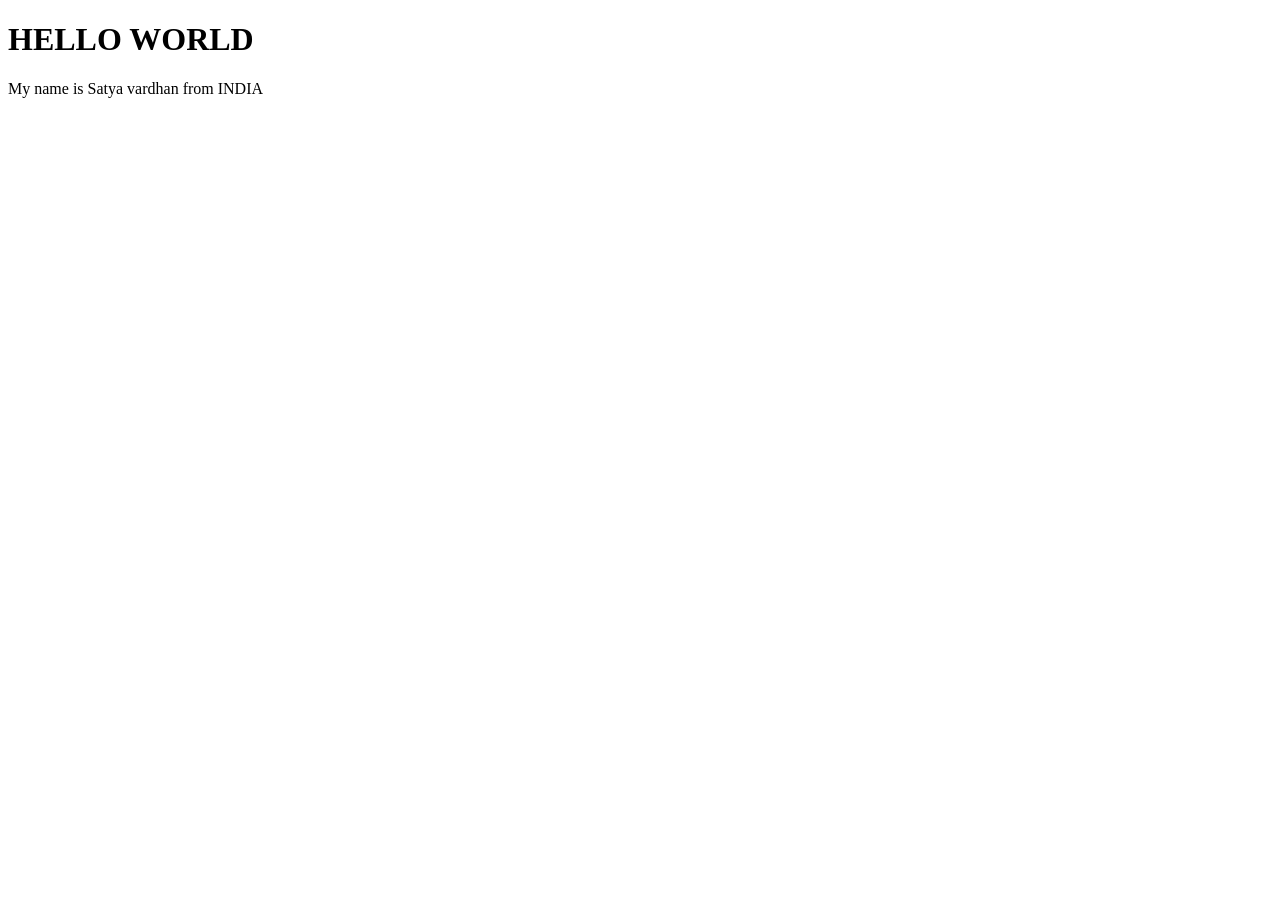
<file: COPY/index.html>
<!DOCTYPE html>
<html lang="en">
  <head>
    <meta charset="UTF-8" />
    <meta name="viewport" content="width=device-width, initial-scale=1.0" />
    <title>TESTING</title>
  </head>
  <body>
    <h1>HELLO WORLD</h1>
    <p>My name is Satya vardhan from INDIA</p>
  </body>
</html>
</file>
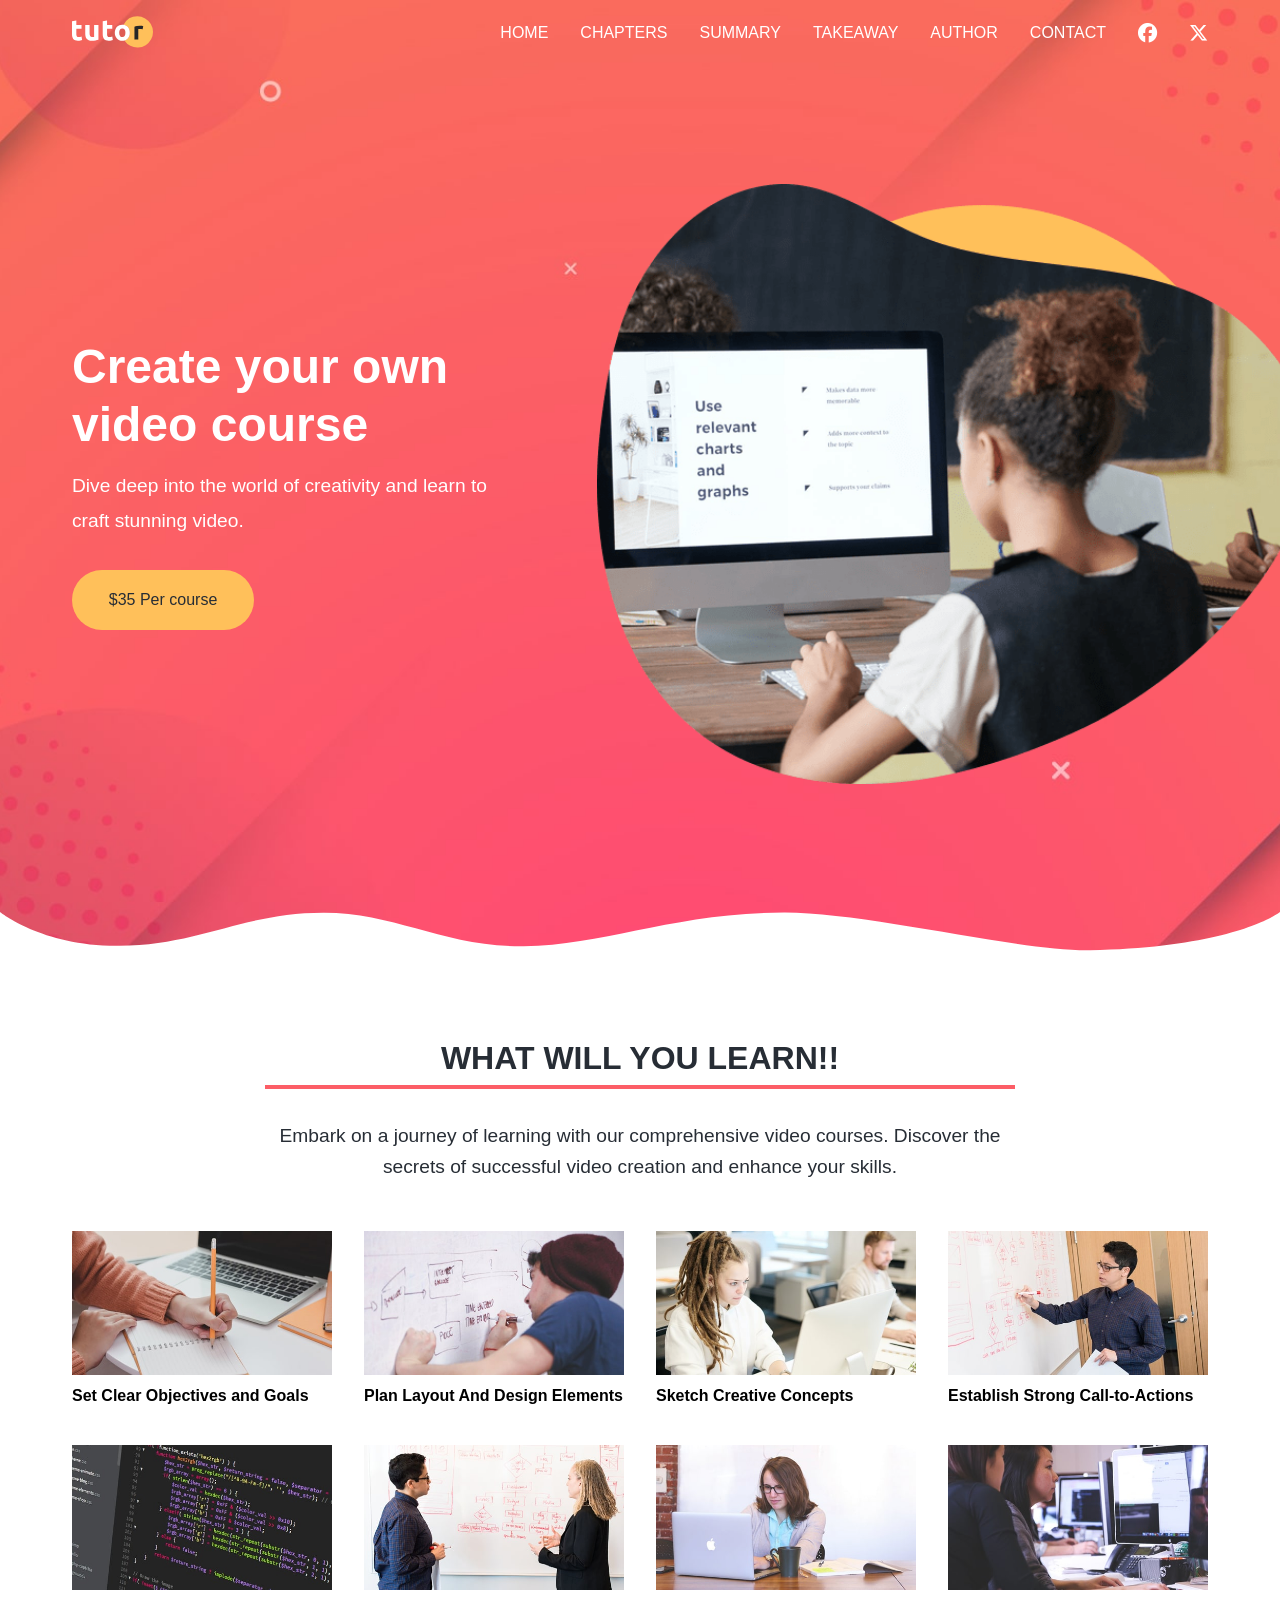
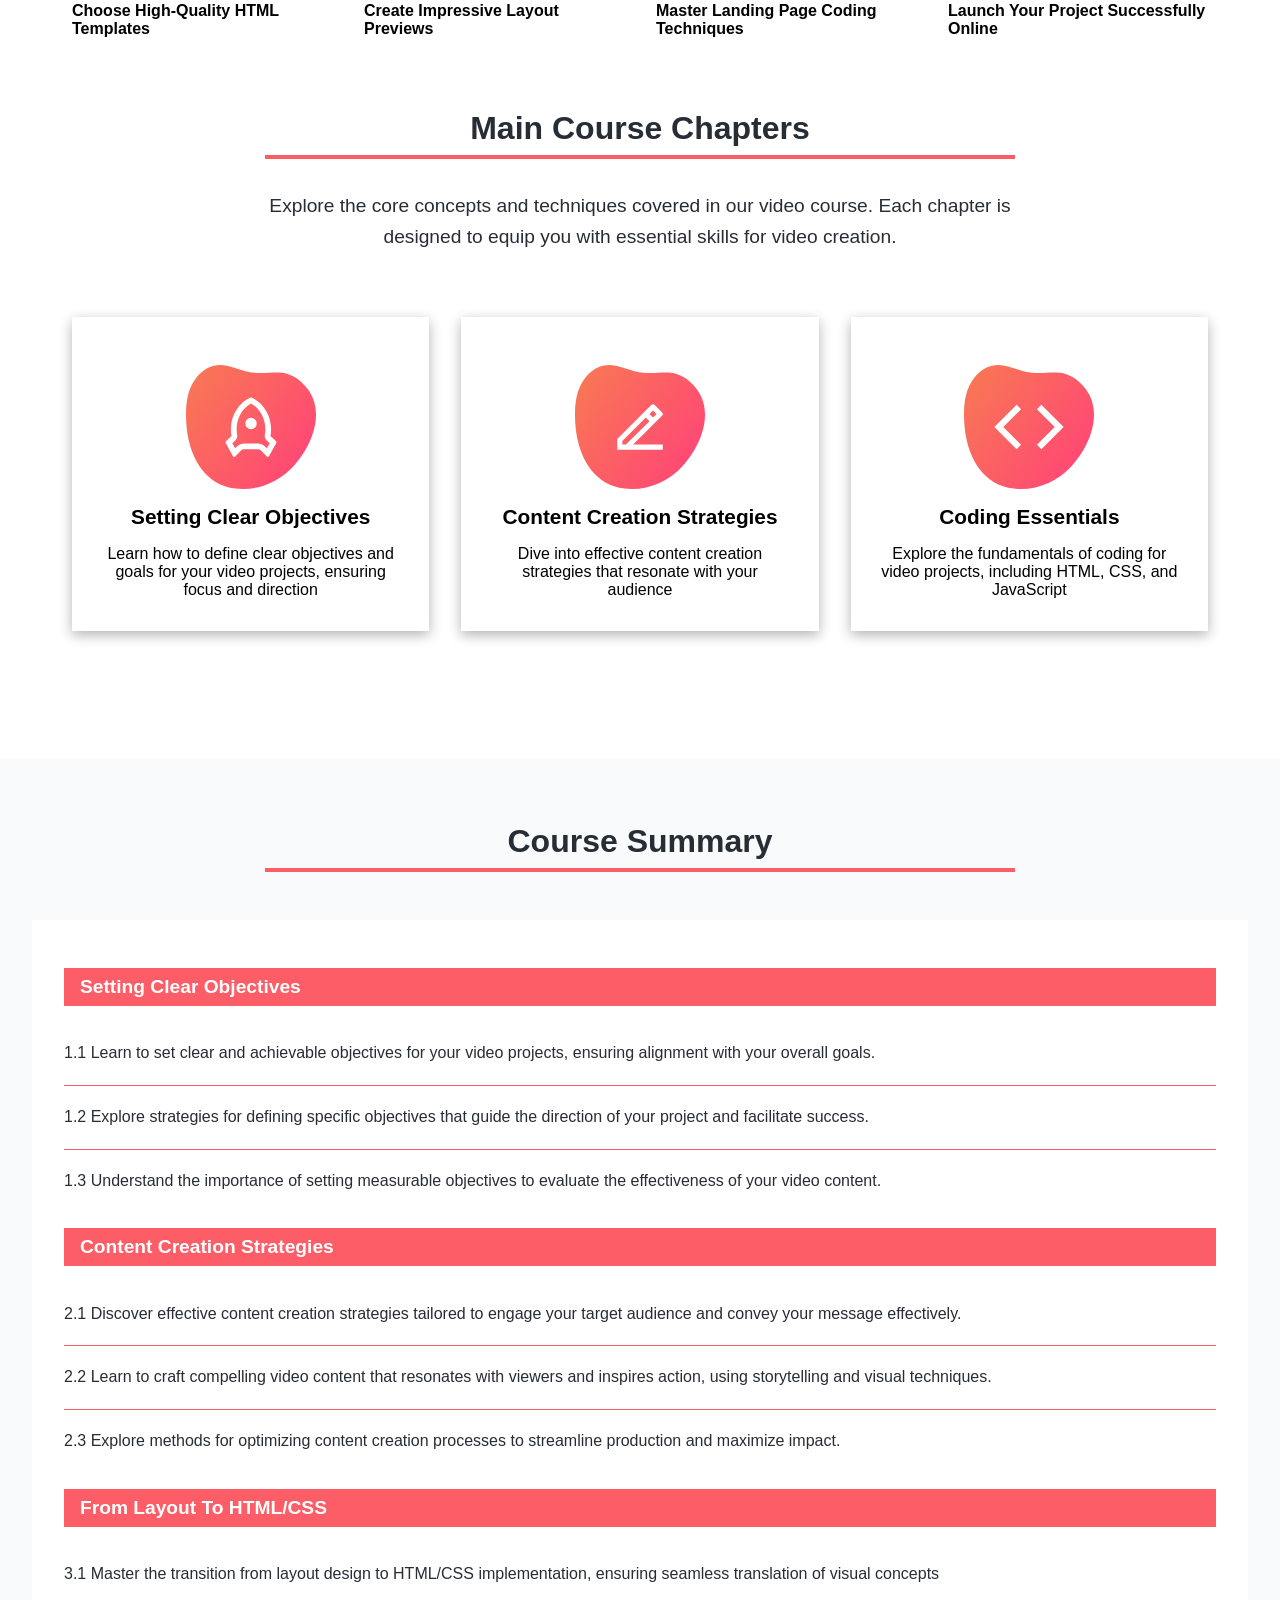
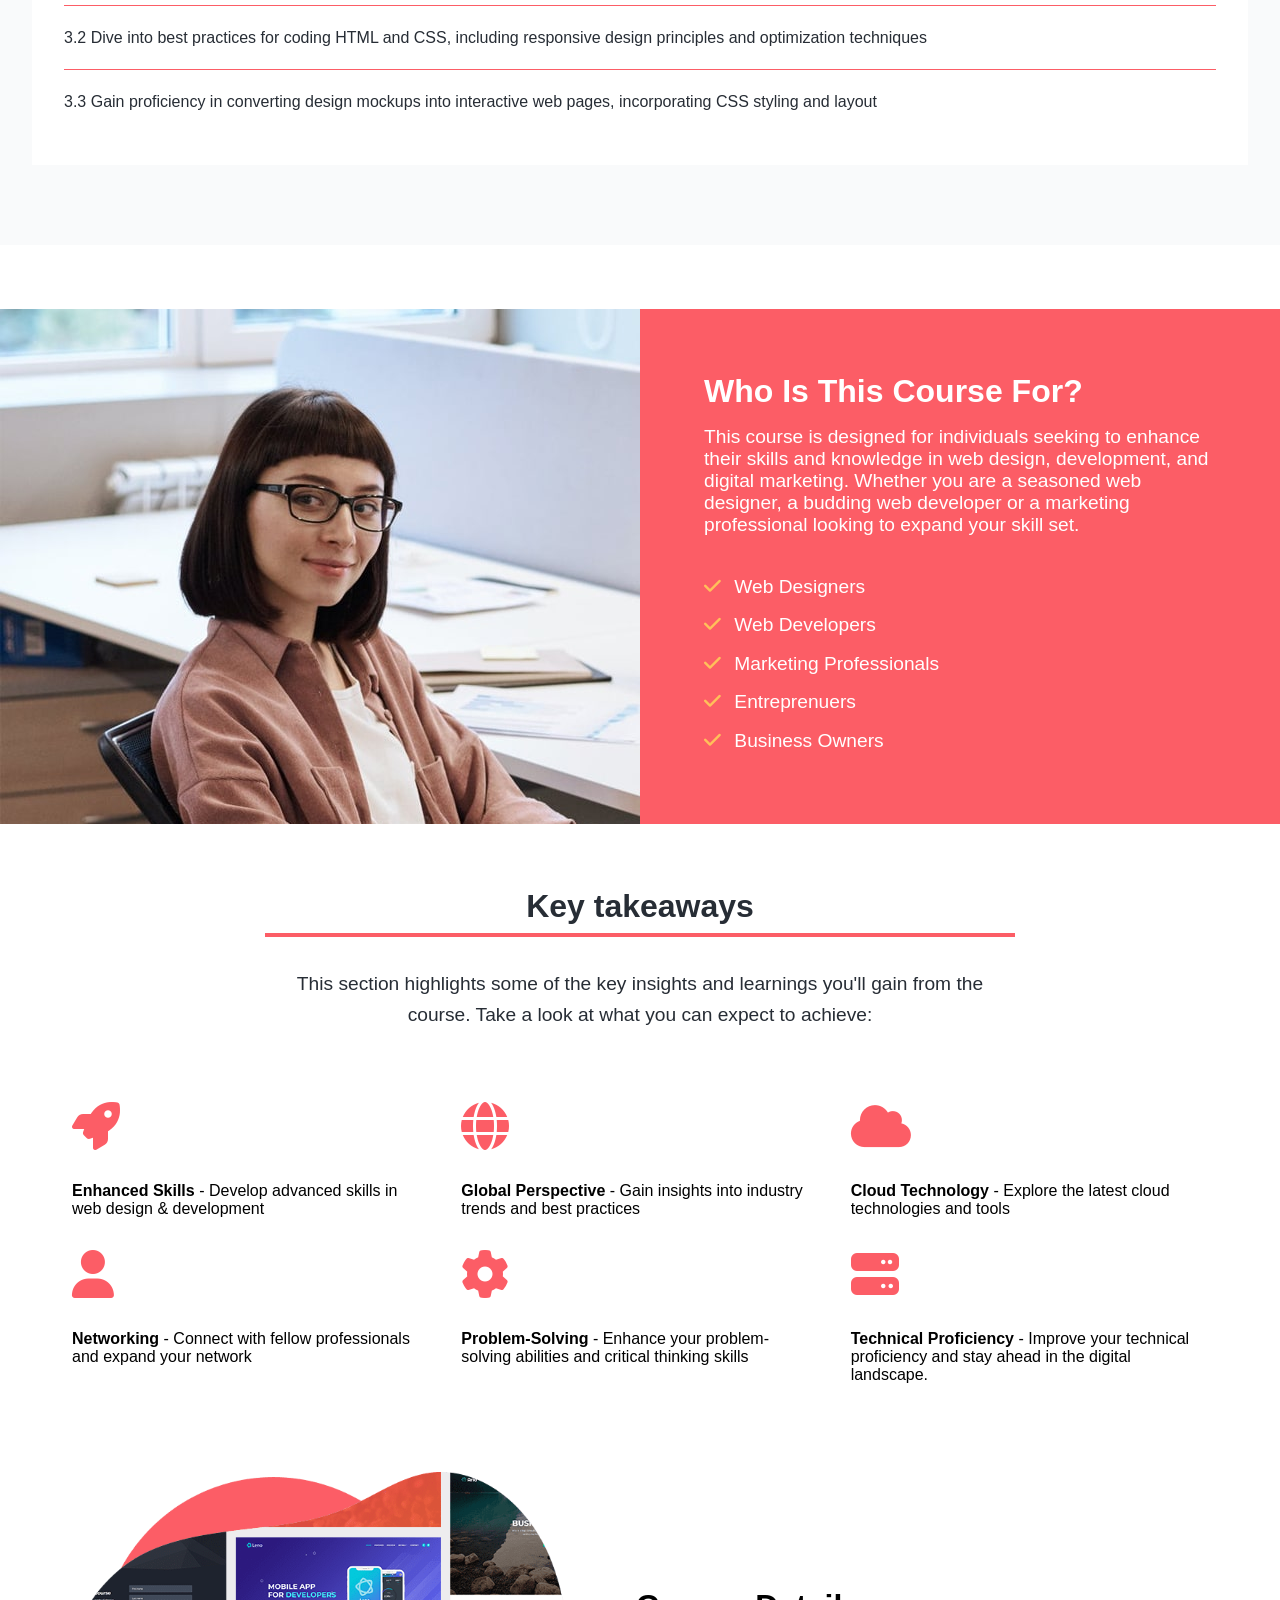
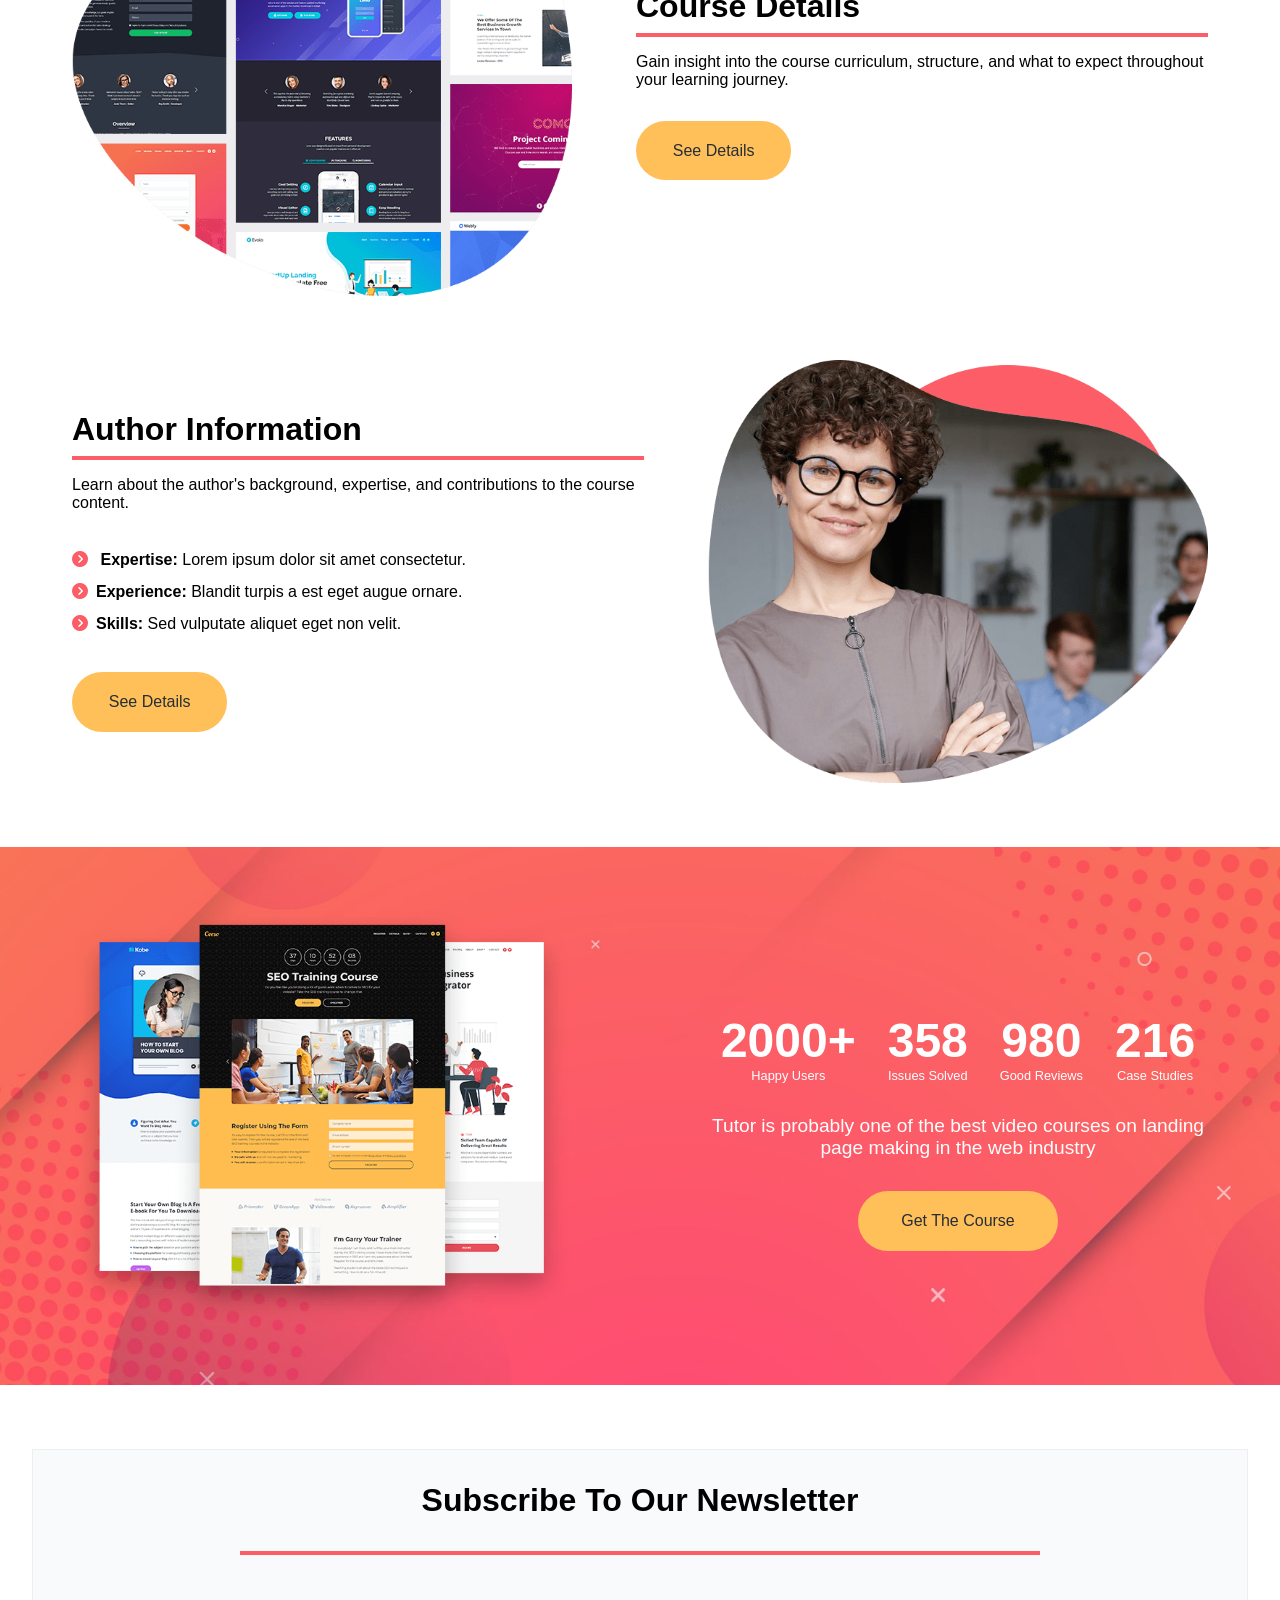
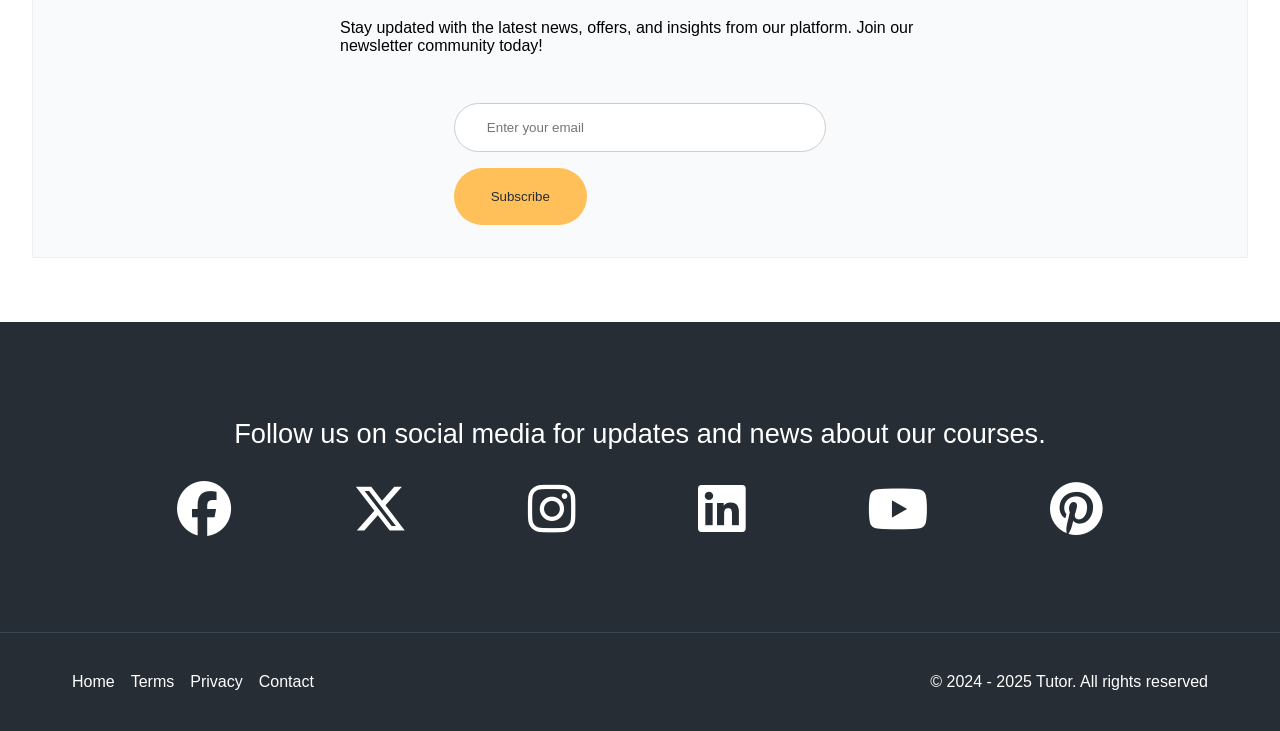
<file: COPY/website/index.html>
<!DOCTYPE html>
<html lang="en">
  <head>
    <meta charset="UTF-8" />
    <meta name="viewport" content="width=device-width, initial-scale=1.0" />
    <title>TUTOR WEBSITE</title>
    <link
      rel="stylesheet"
      href="https://cdnjs.cloudflare.com/ajax/libs/font-awesome/6.7.2/css/all.min.css"
      integrity="sha512-Evv84Mr4kqVGRNSgIGL/F/aIDqQb7xQ2vcrdIwxfjThSH8CSR7PBEakCr51Ck+w+/U6swU2Im1vVX0SVk9ABhg=="
      crossorigin="anonymous"
      referrerpolicy="no-referrer"
    />
    <link rel="preconnect" href="https://fonts.googleapis.com" />
    <link rel="preconnect" href="https://fonts.gstatic.com" crossorigin />
    <link
      href="https://fonts.googleapis.com/css2?family=Caveat:wght@400..700&family=Fredoka:wght@300..700&family=Open+Sans:ital,wght@0,300..800;1,300..800&family=Poppins:ital,wght@0,100;0,200;0,300;0,400;0,500;0,600;0,700;0,800;0,900;1,100;1,200;1,300;1,400;1,500;1,600;1,700;1,800;1,900&family=Roboto:ital,wght@0,100;0,300;0,400;0,500;0,700;0,900;1,100;1,300;1,400;1,500;1,700;1,900&family=Rowdies:wght@300;400;700&family=Source+Code+Pro:ital,wght@0,200..900;1,200..900&display=swap"
      rel="stylesheet"
    />
    <link rel="stylesheet" href="./css/style1.css" />
    <link rel="shortcut icon" href="./images/favicon.png" type="image/x-icon" />
  </head>
  <body>
    <nav class="navbar" role="navigation" aria-label="Main navigation">
      <div class="navbar-flex container">
        <a href="/" aria-label="Logo-home-link"
          ><img src="./images/logo.svg" alt="mainlogo"
        /></a>
        <div class="main-menu-item">
          <ul class="main-menu-list">
            <li><a href="/">HOME</a></li>
            <li><a href="#chapter">CHAPTERS</a></li>
            <li><a href="#summary">SUMMARY</a></li>
            <li><a href="#takeaways">TAKEAWAY</a></li>
            <li><a href="#author">AUTHOR</a></li>
            <li><a href="contact.html">CONTACT</a></li>
            <li>
              <a href="http://facebook.com" aria-label="Follow us on Facebook"
                ><i class="fa-brands fa-facebook"></i
              ></a>
            </li>
            <li>
              <a href="http://twitter.com" aria-label="Follow us on Twitter"
                ><i class="fa-brands fa-x-twitter"></i
              ></a>
            </li>
          </ul>
        </div>

        <!-- mobile menu -->
        <div class="mobile-menu">
          <div
            class="mobile-menu-toggle"
            role="button"
            aria-expanded="false"
            aria-controls="mobile-menu-item"
            aria-label="Open-mobile-menu"
            tabindex="0"
          >
            <i class="fa-solid fa-bars"></i>
          </div>
          <!--mobile list-->
          <div id="mobile-menu-item" class="mobile-menu-item">
            <ul class="mobile-menu-list">
              <li><a href="/">HOME</a></li>
              <li><a href="#chapter">CHAPTERS</a></li>
              <li><a href="#summary">SUMMARY</a></li>
              <li><a href="#takeaways">TAKEAWAY</a></li>
              <li><a href="#author">AUTHOR</a></li>
              <li><a href="contact.html">CONTACT</a></li>
              <li>
                <a href="http://facebook.com" aria-label="Follow us on Facebook"
                  ><i class="fa-brands fa-facebook"></i
                ></a>
              </li>
              <li>
                <a href="http://twitter.com" aria-label="Follow us on Twitter"
                  ><i class="fa-brands fa-x-twitter"></i
                ></a>
              </li>
            </ul>
          </div>
        </div>
      </div>
    </nav>
    <!--HEADER - HERO-->
    <header class="hero">
      <div class="container hero-flex">
        <div class="hero-content">
          <h1>Create your own video course</h1>
          <p>
            Dive deep into the world of creativity and learn to craft stunning
            video.
          </p>
          <a href="#" class="btn">$35 Per course</a>
        </div>
        <img src="./images/header-course.png" alt="hero_course" />
      </div>
      <svg
        class="frame-decoration"
        data-name="Layer 2"
        xmlns="http://www.w3.org/2000/svg"
        preserveAspectRatio="none"
        viewBox="0 0 1920 192.275"
      >
        <defs>
          <style>
            .cls-1 {
              fill: #ffffff;
            }
          </style>
        </defs>
        <title></title>
        <path
          class="cls-1"
          d="M0,158.755s63.9,52.163,179.472,50.736c121.494-1.5,185.839-49.738,305.984-49.733,109.21,0,181.491,51.733,300.537,50.233,123.941-1.562,225.214-50.126,390.43-50.374,123.821-.185,353.982,58.374,458.976,56.373,217.907-4.153,284.6-57.236,284.6-57.236V351.03H0V158.755Z"
          transform="translate(0 -158.755)"
        />
      </svg>
    </header>

    <!--SECTION1 TAG-->
    <section class="learn">
      <div class="container">
        <div class="section-header">
          <h2>WHAT WILL YOU LEARN!!</h2>
          <div class="heading-border"></div>
          <p>
            Embark on a journey of learning with our comprehensive video
            courses. Discover the secrets of successful video creation and
            enhance your skills.
          </p>
        </div>

        <div class="topics">
          <div class="topic-card">
            <div class="topic-image">
              <img src="images/description-1.jpg" alt="topic" />
            </div>
            <div class="topic-text">
              <h3>Set Clear Objectives and Goals</h3>
            </div>
          </div>
          <div class="topic-card">
            <div class="topic-image">
              <img src="images/description-2.jpg" alt="alternative" />
            </div>
            <div class="topic-text">
              <h3>Plan Layout And Design Elements</h3>
            </div>
          </div>
          <div class="topic-card">
            <div class="topic-image">
              <img src="images/description-3.jpg" alt="alternative" />
            </div>
            <div class="topic-text">
              <h3>Sketch Creative Concepts</h3>
            </div>
          </div>
          <div class="topic-card">
            <div class="topic-image">
              <img src="images/description-4.jpg" alt="alternative" />
            </div>
            <div class="topic-text">
              <h3>Establish Strong Call-to-Actions</h3>
            </div>
          </div>
          <div class="topic-card">
            <div class="topic-image">
              <img src="images/description-5.jpg" alt="alternative" />
            </div>
            <div class="topic-text">
              <h3>Choose High-Quality HTML Templates</h3>
            </div>
          </div>
          <div class="topic-card">
            <div class="topic-image">
              <img src="images/description-6.jpg" alt="alternative" />
            </div>
            <div class="topic-text">
              <h3>Create Impressive Layout Previews</h3>
            </div>
          </div>
          <div class="topic-card">
            <div class="topic-image">
              <img src="images/description-7.jpg" alt="alternative" />
            </div>
            <div class="topic-text">
              <h3>Master Landing Page Coding Techniques</h3>
            </div>
          </div>
          <div class="topic-card">
            <div class="topic-image">
              <img src="images/description-8.jpg" alt="alternative" />
            </div>
            <div class="topic-text">
              <h3>Launch Your Project Successfully Online</h3>
            </div>
          </div>
        </div>
      </div>
    </section>

    <!--SECTION1 TAG-->
    <section class="chapter section" id="chapter">
      <div class="container">
        <div class="section-header">
          <h2>Main Course Chapters</h2>
          <div class="heading-border"></div>
          <p>
            Explore the core concepts and techniques covered in our video
            course. Each chapter is designed to equip you with essential skills
            for video creation.
          </p>
        </div>
        <div class="chapter-cards">
          <!--CARD 1-->
          <div class="card">
            <img src="images/chapters-icon-1.svg" alt="chapter 1" />
            <h3>Setting Clear Objectives</h3>
            <p>
              Learn how to define clear objectives and goals for your video
              projects, ensuring focus and direction
            </p>
          </div>
          <!--CARD 2-->
          <div class="card">
            <img src="images/chapters-icon-2.svg" alt="chapter 2" />
            <h3>Content Creation Strategies</h3>
            <p>
              Dive into effective content creation strategies that resonate with
              your audience
            </p>
          </div>
          <!--CARD 2-->
          <div class="card">
            <img src="images/chapters-icon-3.svg" alt="chapter 3" />
            <h3>Coding Essentials</h3>
            <p>
              Explore the fundamentals of coding for video projects, including
              HTML, CSS, and JavaScript
            </p>
          </div>
        </div>
      </div>
    </section>

    <!--SECTION 3 TAG-->

    <section class="summary" id="summary">
      <div class="conatiner">
        <div class="section-header">
          <h2>Course Summary</h2>
          <div class="heading-border"></div>
        </div>
      </div>
      <div class="section-lists">
        <div class="list">
          <div class="list-header">Setting Clear Objectives</div>
          <div class="list-item">
            1.1 Learn to set clear and achievable objectives for your video
            projects, ensuring alignment with your overall goals.
          </div>
          <div class="list-item">
            1.2 Explore strategies for defining specific objectives that guide
            the direction of your project and facilitate success.
          </div>
          <div class="list-item">
            1.3 Understand the importance of setting measurable objectives to
            evaluate the effectiveness of your video content.
          </div>
        </div>

        <div class="list">
          <div class="list-header">Content Creation Strategies</div>
          <div class="list-item">
            2.1 Discover effective content creation strategies tailored to
            engage your target audience and convey your message effectively.
          </div>
          <div class="list-item">
            2.2 Learn to craft compelling video content that resonates with
            viewers and inspires action, using storytelling and visual
            techniques.
          </div>
          <div class="list-item">
            2.3 Explore methods for optimizing content creation processes to
            streamline production and maximize impact.
          </div>
        </div>

        <div class="list">
          <div class="list-header">From Layout To HTML/CSS</div>
          <div class="list-item">
            3.1 Master the transition from layout design to HTML/CSS
            implementation, ensuring seamless translation of visual concepts
          </div>
          <div class="list-item">
            3.2 Dive into best practices for coding HTML and CSS, including
            responsive design principles and optimization techniques
          </div>
          <div class="list-item">
            3.3 Gain proficiency in converting design mockups into interactive
            web pages, incorporating CSS styling and layout
          </div>
        </div>
      </div>
    </section>

    <!--SECTION - 4-->
    <section class="section" id="section">
      <div class="info-conatiner">
        <div class="info-left"></div>
        <div class="info-content">
          <h2>Who Is This Course For?</h2>
          <p>
            This course is designed for individuals seeking to enhance their
            skills and knowledge in web design, development, and digital
            marketing. Whether you are a seasoned web designer, a budding web
            developer or a marketing professional looking to expand your skill
            set.
          </p>
          <ul>
            <li><i class="fas fa-check"></i> Web Designers</li>
            <li><i class="fas fa-check"></i> Web Developers</li>
            <li><i class="fas fa-check"></i> Marketing Professionals</li>
            <li><i class="fas fa-check"></i> Entreprenuers</li>
            <li><i class="fas fa-check"></i> Business Owners</li>
          </ul>
        </div>
      </div>
    </section>

    <!--SECTION - 5-->
    <section class="takeaways section" id="takeaways">
      <div class="container">
        <div class="section-header">
          <h2>Key takeaways</h2>
          <div class="heading-border"></div>
          <p>
            This section highlights some of the key insights and learnings
            you'll gain from the course. Take a look at what you can expect to
            achieve:
          </p>
        </div>
        <div class="takeaway-cards">
          <div class="cards">
            <i class="fas fa-rocket fa-3x text-primary"></i>
            <p>
              <strong>Enhanced Skills</strong> - Develop advanced skills in web
              design & development
            </p>
          </div>

          <div class="cards">
            <i class="fas fa-globe fa-3x text-primary"></i>
            <p>
              <strong>Global Perspective</strong> - Gain insights into industry
              trends and best practices
            </p>
          </div>

          <div class="cards">
            <i class="fas fa-cloud fa-3x text-primary"></i>
            <p>
              <strong>Cloud Technology</strong> - Explore the latest cloud
              technologies and tools
            </p>
          </div>

          <div class="cards">
            <i class="fas fa-user fa-3x text-primary"></i>
            <p>
              <strong>Networking </strong> - Connect with fellow professionals
              and expand your network
            </p>
          </div>

          <div class="cards">
            <i class="fas fa-cog fa-3x text-primary"></i>
            <p>
              <strong>Problem-Solving</strong> - Enhance your problem-solving
              abilities and critical thinking skills
            </p>
          </div>

          <div class="cards">
            <i class="fas fa-server fa-3x text-primary"></i>
            <p>
              <strong>Technical Proficiency</strong> - Improve your technical
              proficiency and stay ahead in the digital landscape.
            </p>
          </div>
        </div>
      </div>
    </section>

    <!--Section 6-->
    <section class="details section" id="details">
      <div class="container details-flex">
        <img src="images/details.png" alt="details" />
        <div class="details-content">
          <h2>Course Details</h2>
          <div class="heading-border"></div>
          <p>
            Gain insight into the course curriculum, structure, and what to
            expect throughout your learning journey.
          </p>
          <a href="#" class="btn">See Details</a>
        </div>
      </div>
    </section>

    <!-- Section - 7 -->
    <section class="details section" id="author">
      <div class="container details-flex">
        <img src="images/author.png" alt="details" />
        <div class="details-content">
          <h2>Author Information</h2>
          <div class="heading-border"></div>
          <p>
            Learn about the author's background, expertise, and contributions to
            the course content.
          </p>
          <ul>
            <li>
              <i class="fas fa-chevron-circle-right text-primary"></i>
              <strong> Expertise: </strong> Lorem ipsum dolor sit amet
              consectetur.
            </li>
            <li>
              <i class="fas fa-chevron-circle-right text-primary"></i
              ><strong>Experience:</strong> Blandit turpis a est eget augue
              ornare.
            </li>
            <li>
              <i class="fas fa-chevron-circle-right text-primary"></i
              ><strong>Skills:</strong> Sed vulputate aliquet eget non velit.
            </li>
          </ul>
          <a href="#" class="btn">See Details</a>
        </div>
      </div>
    </section>

    <!--Section - 8-->
    <section class="stats section" id="stats">
      <div class="container stats-flex">
        <img src="images/stats.png" alt="stats" />
        <div class="stats-content">
          <div class="stats-numbers">
            <div>
              <h3 aria-labelledby="stats-happy-users">2000+</h3>
              <p id="stats-happy-users">Happy Users</p>
            </div>
            <div>
              <h3 aria-labelledby="stats-issues-solved">358</h3>
              <p id="stats-issues-solved">Issues Solved</p>
            </div>
            <div>
              <h3 aria-labelledby="stats-good-reviews">980</h3>
              <p id="stats-good-reviews">Good Reviews</p>
            </div>
            <div>
              <h3 aria-labelledby="stats-case-studies">216</h3>
              <p id="stats-case-studies">Case Studies</p>
            </div>
          </div>

          <p class="stats-text">
            Tutor is probably one of the best video courses on landing page
            making in the web industry
          </p>
          <a href="#" class="btn">Get The Course</a>
        </div>
      </div>
    </section>

    <!--NESWS LETTER section - 9-->
    <section class="newsletter section" id="newsletter">
      <div class="conatiner newsletter-flex">
        <h2>Subscribe To Our Newsletter</h2>
        <div class="heading-border" style="width: 50rem"></div>
        <p>
          Stay updated with the latest news, offers, and insights from our
          platform. Join our newsletter community today!
        </p>
        <form>
          <input
            type="email"
            name="email"
            id="email"
            placeholder="Enter your email"
          />
          <button type="submit" class="btn">Subscribe</button>
        </form>
      </div>
    </section>

    <!--Section - 10-->
    <section class="social section">
      <div class="container">
        <p>Follow us on social media for updates and news about our courses.</p>
        <div class="social-icons">
          <a
            href="https://facebook.com"
            target="_blank"
            aria-label="Follow Us On Facebook"
          >
            <i class="fa-brands fa-facebook fa-2x"></i>
          </a>
          <a
            href="https://twitter.com"
            target="_blank"
            aria-label="Follow Us On Twitter"
          >
            <i class="fa-brands fa-x-twitter fa-2x"></i>
          </a>
          <a
            href="https://instagram.com"
            target="_blank"
            aria-label="Follow Us On Instagram"
            ><i class="fa-brands fa-instagram fa-2x"></i>
          </a>
          <a
            href="https://linkdin.com"
            target="_blank"
            aria-label="Follow Us On Linkdin"
            ><i class="fa-brands fa-linkedin fa-2x"></i>
          </a>
          <a
            href="https://youtube.com"
            target="_blank"
            aria-label="Follow Us On Youtube"
          >
            <i class="fa-brands fa-youtube fa-2x"></i>
          </a>
          <a
            href="https://pinterest.com"
            target="_blank"
            aria-label="Follow Us On Pinterest"
          >
            <i class="fa-brands fa-pinterest fa-2x"></i>
          </a>
        </div>
      </div>
    </section>

    <footer class="footer">
      <div class="container footer-flex">
        <ul class="footer-links">
          <li><a href="#">Home</a></li>
          <li><a href="#">Terms</a></li>
          <li><a href="#">Privacy</a></li>
          <li><a href="contact.html">Contact</a></li>
        </ul>
        <p>&copy; 2024 - 2025 Tutor. All rights reserved</p>
      </div>
    </footer>

    <script src="./js/script.js"></script>
  </body>
</html>
</file>
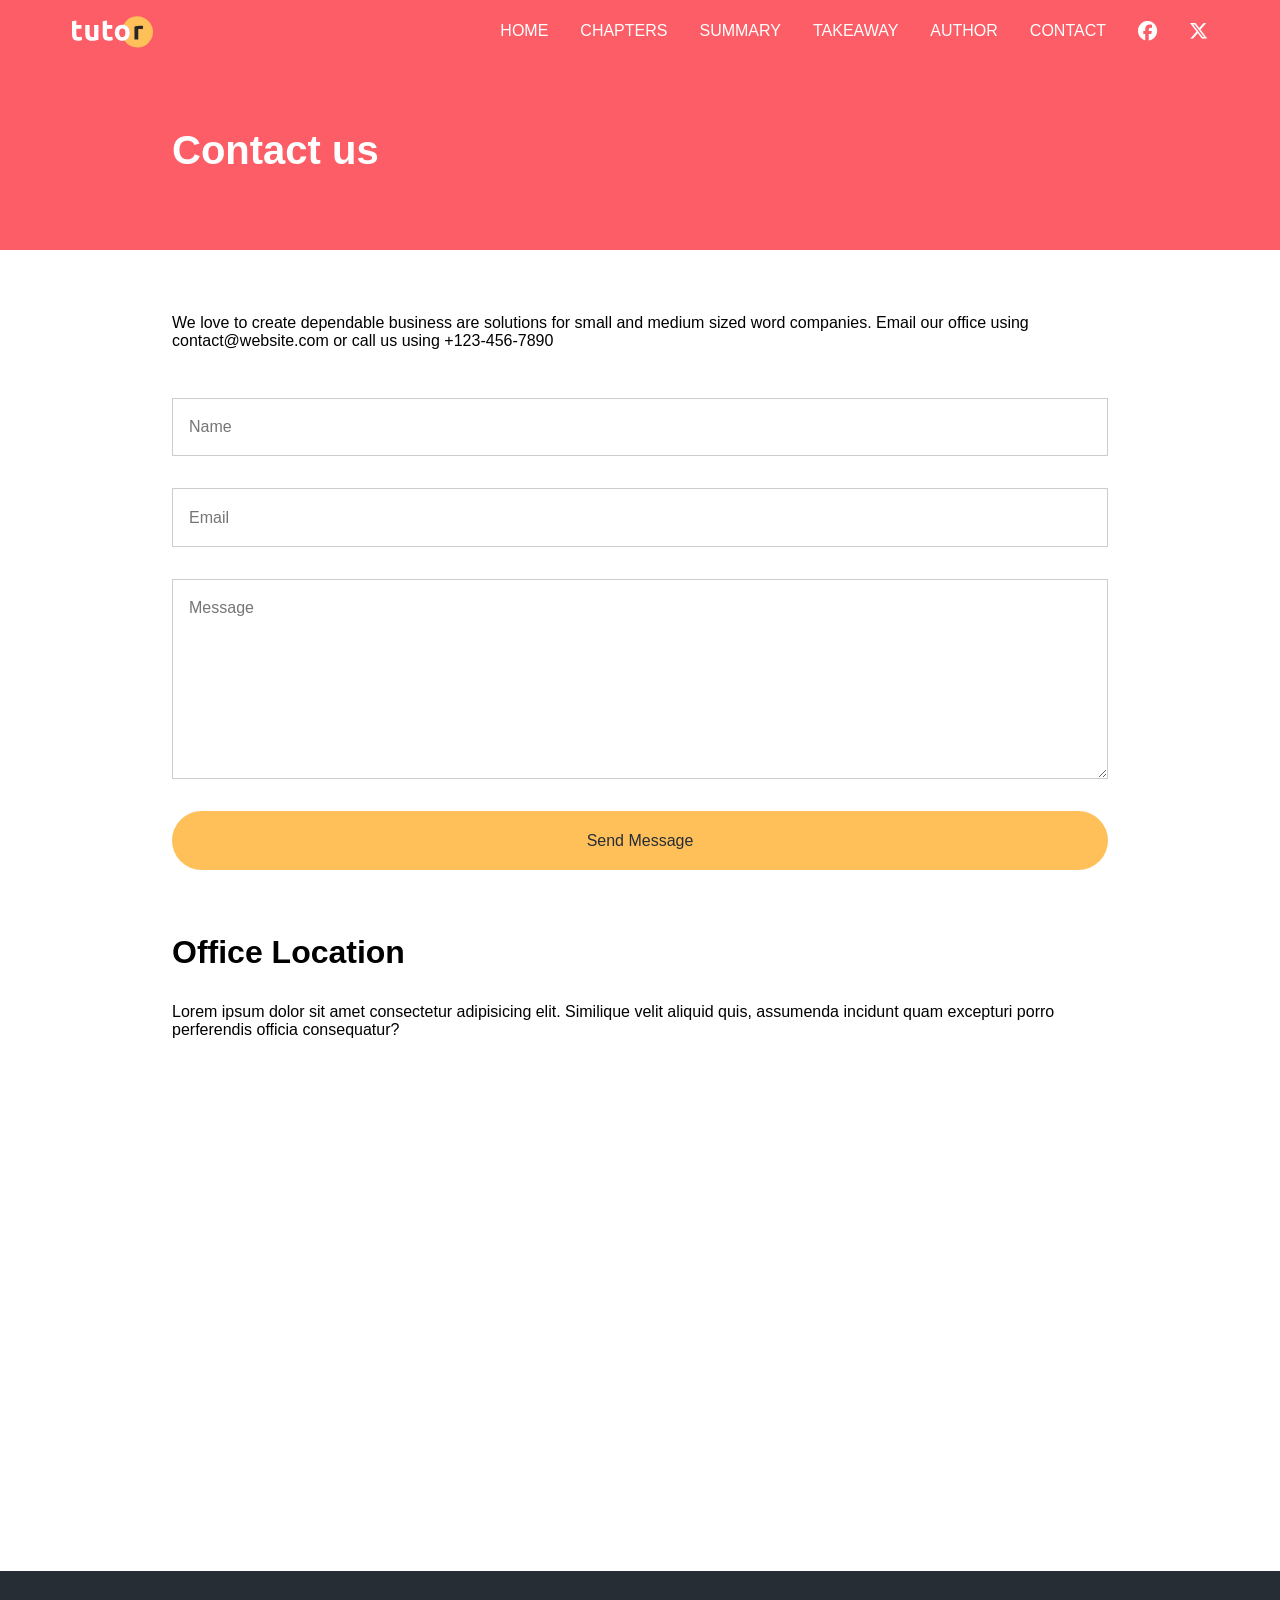
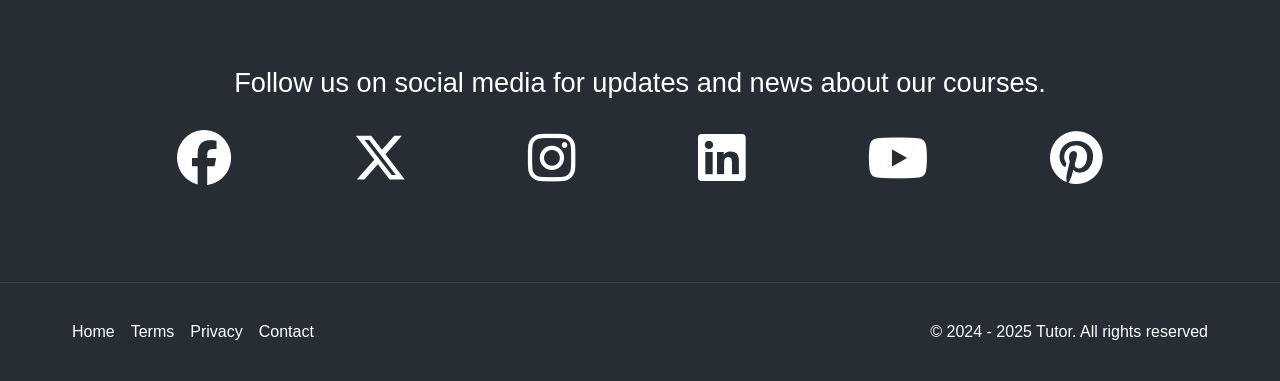
<file: COPY/website/contact.html>
<!DOCTYPE html>
<html lang="en">
  <head>
    <meta charset="UTF-8" />
    <meta name="viewport" content="width=device-width, initial-scale=1.0" />
    <title>TUTOR WEBSITE</title>
    <link
      rel="stylesheet"
      href="https://cdnjs.cloudflare.com/ajax/libs/font-awesome/6.7.2/css/all.min.css"
      integrity="sha512-Evv84Mr4kqVGRNSgIGL/F/aIDqQb7xQ2vcrdIwxfjThSH8CSR7PBEakCr51Ck+w+/U6swU2Im1vVX0SVk9ABhg=="
      crossorigin="anonymous"
      referrerpolicy="no-referrer"
    />
    <link rel="preconnect" href="https://fonts.googleapis.com" />
    <link rel="preconnect" href="https://fonts.gstatic.com" crossorigin />
    <link
      href="https://fonts.googleapis.com/css2?family=Caveat:wght@400..700&family=Fredoka:wght@300..700&family=Open+Sans:ital,wght@0,300..800;1,300..800&family=Poppins:ital,wght@0,100;0,200;0,300;0,400;0,500;0,600;0,700;0,800;0,900;1,100;1,200;1,300;1,400;1,500;1,600;1,700;1,800;1,900&family=Roboto:ital,wght@0,100;0,300;0,400;0,500;0,700;0,900;1,100;1,300;1,400;1,500;1,700;1,900&family=Rowdies:wght@300;400;700&family=Source+Code+Pro:ital,wght@0,200..900;1,200..900&display=swap"
      rel="stylesheet"
    />
    <link rel="stylesheet" href="./css/style1.css" />
    <link rel="shortcut icon" href="./images/favicon.png" type="image/x-icon" />
  </head>
  <body>
    <nav class="navbar">
      <div class="navbar-flex container">
        <img src="./images/logo.svg" alt="mainlogo" />
        <div class="main-menu-item">
          <ul class="main-menu-list">
            <li><a href="index.html">HOME</a></li>
            <li><a href="#chapter">CHAPTERS</a></li>
            <li><a href="#summary">SUMMARY</a></li>
            <li><a href="#takeaways">TAKEAWAY</a></li>
            <li><a href="#author">AUTHOR</a></li>
            <li><a href="contact.html">CONTACT</a></li>
            <li>
              <a href="http://facebook.com"
                ><i class="fa-brands fa-facebook"></i
              ></a>
            </li>
            <li>
              <a href="http://twitter.com"
                ><i class="fa-brands fa-x-twitter"></i
              ></a>
            </li>
          </ul>
        </div>

        <!-- mobile menu -->
        <div class="mobile-menu">
          <div class="mobile-menu-toggle">
            <i class="fa-solid fa-bars"></i>
          </div>
          <!--mobile list-->
          <div class="mobile-menu-item active">
            <ul class="mobile-menu-list">
              <li><a href="#">HOME</a></li>
              <li><a href="#">CHAPTERS</a></li>
              <li><a href="#">SUMMARY</a></li>
              <li><a href="#">TAKEAWAY</a></li>
              <li><a href="#">AUTHOR</a></li>
              <li><a href="#">CONTACT</a></li>
              <li>
                <a href="http://facebook.com"
                  ><i class="fa-brands fa-facebook"></i
                ></a>
              </li>
              <li>
                <a href="http://twitter.com"
                  ><i class="fa-brands fa-x-twitter"></i
                ></a>
              </li>
            </ul>
          </div>
        </div>
      </div>
    </nav>

    <!--Inner header-->
    <header class="inner-header">
      <div class="container-sm">
        <h1>Contact us</h1>
      </div>
    </header>

    <section class="contact-form section">
      <div class="container-sm">
        <p>
          We love to create dependable business are solutions for small and
          medium sized word companies. Email our office using
          contact@website.com or call us using +123-456-7890
        </p>

        <form action="https://formspree.io/f/xdkkpdpb" method="POST">
          <input type="text" name="name" placeholder="Name" />
          <input type="email" name="email" placeholder="Email" />
          <textarea
            name="message"
            placeholder="Message"
            aria-placeholder="message"
          ></textarea>
          <button type="submit" class="btn">Send Message</button>
        </form>
      </div>
    </section>

    <!-- Location -->
    <section class="location section">
      <div class="container-sm">
        <h2>Office Location</h2>
        <p>
          Lorem ipsum dolor sit amet consectetur adipisicing elit. Similique
          velit aliquid quis, assumenda incidunt quam excepturi porro
          perferendis officia consequatur?
        </p>
        <div class="map">
          <iframe
            src="https://www.google.com/maps/embed?pb=!1m18!1m12!1m3!1d1241.5303553091994!2d-0.14076024298621118!3d51.51210217963597!2m3!1f0!2f0!3f0!3m2!1i1024!2i768!4f13.1!3m3!1m2!1s0x487604d502268421%3A0x6a7d62889992f993!2sRegent+St%2C+Soho%2C+London+W1B+5TH%2C+UK!5e0!3m2!1sen!2sro!4v1476174541049"
            allowfullscreen
          ></iframe>
        </div>
      </div>
    </section>

    <!--Section - 10-->
    <section class="social section">
      <div class="container">
        <p>Follow us on social media for updates and news about our courses.</p>
        <div class="social-icons">
          <a
            href="https://facebook.com"
            target="_blank"
            aria-label="Follow Us On Facebook"
          >
            <i class="fa-brands fa-facebook fa-2x"></i>
          </a>
          <a
            href="https://twitter.com"
            target="_blank"
            aria-label="Follow Us On Twitter"
          >
            <i class="fa-brands fa-x-twitter fa-2x"></i>
          </a>
          <a
            href="https://instagram.com"
            target="_blank"
            aria-label="Follow Us On Instagram"
            ><i class="fa-brands fa-instagram fa-2x"></i>
          </a>
          <a
            href="https://linkdin.com"
            target="_blank"
            aria-label="Follow Us On Linkdin"
            ><i class="fa-brands fa-linkedin fa-2x"></i>
          </a>
          <a
            href="https://youtube.com"
            target="_blank"
            aria-label="Follow Us On Youtube"
          >
            <i class="fa-brands fa-youtube fa-2x"></i>
          </a>
          <a
            href="https://pinterest.com"
            target="_blank"
            aria-label="Follow Us On Pinterest"
          >
            <i class="fa-brands fa-pinterest fa-2x"></i>
          </a>
        </div>
      </div>
    </section>

    <footer class="footer">
      <div class="container footer-flex">
        <ul class="footer-links">
          <li><a href="#">Home</a></li>
          <li><a href="#">Terms</a></li>
          <li><a href="#">Privacy</a></li>
          <li><a href="contact.html">Contact</a></li>
        </ul>
        <p>&copy; 2024 - 2025 Tutor. All rights reserved</p>
      </div>
    </footer>

    <script src="./js/script.js"></script>
  </body>
</html>
</file>
<file: COPY/website/css/style1.css>
* {
  margin: 0px;
  padding: 0px;
  box-sizing: border-box;
}

:root {
  --primary-color: #fc5d66;
  --secondary-color: #ffc05a;
  --light-color: #f9fafb;
  --dark-color: #272d35;
}

body {
  font-family: sans-serif;
  scroll-behavior: smooth;
}

a {
  text-decoration: none;
}

ul {
  list-style: none;
}

img {
  max-width: 100%;
}

.container {
  max-width: 1200px;
  margin: 0 auto;
  padding: 0 2rem;
}

.container-sm {
  max-width: 1000px;
  margin: 0 auto;
  padding: 0 2rem;
}

.navbar {
  background-color: transparent;
  color: white;
  position: fixed;
  left: 0;
  right: 0;
  top: 0;
  padding: 1rem 2rem;
  z-index: 100;
}

.navbar-flex {
  display: flex;
  justify-content: space-between;
  align-items: center;
}

.navbar img {
  width: 81px;
  height: 32px;
}

.main-menu-list {
  display: flex;
  gap: 2rem;
}

nav a {
  color: #fff;
}

nav a:hover {
  color: var(--secondary-color);
  transition: all 0.3s ease;
}

nav i {
  font-size: 1.2rem;
}

.navbar.navbar-scroll {
  background-color: rgb(235, 77, 85, 0.8);
  backdrop-filter: blur(10px);
}

/*MOBILE MENU*/

.mobile-menu {
  display: none;
}

.mobile-menu-toggle {
  color: #fff;
  cursor: pointer;
}

.mobile-menu-item {
  position: absolute;
  top: 100%;
  left: 0;
  width: 100%;
  background-color: rgb(0, 0, 0, 0.8);
  opacity: 0.95;
  padding: 3rem 2rem;
  box-shadow: 0 2px 5px rgb(0, 0, 0, 0.1);
  transform: translateX(100%);
  transition: all 0.3s ease;
}

.mobile-menu-list {
  display: flex;
  flex-direction: column;
  align-items: center;
  gap: 2rem;
  font-size: 1.2rem;
}

.mobile-menu-item.active {
  transform: translateX(0);
}

/*header */
.hero {
  background: #000 url("../images/header-background.jpg") center center/cover
    no-repeat;
  padding: 11.5rem 2rem 8rem;
  color: white;
  overflow-x: hidden;
  position: relative;
}

.hero-flex {
  display: flex;
  justify-content: space-between;
  align-items: center;
  gap: 6rem;
  padding-bottom: 8rem;
}

.hero h1 {
  font-size: 3rem;
  line-height: 1.2;
  font-weight: 700;
  margin-bottom: 1rem;
}

.hero p {
  font-size: 1.2rem;
  margin-bottom: 2rem;
  line-height: 1.8;
  font-weight: 400;
}

.hero img {
  width: 100%;
  margin-right: -100px;
}

.btn {
  display: inline-block;
  padding: 1.3rem 2.3rem;
  border: #ffc05a;
  border-radius: 32px;
  background: var(--secondary-color);
  color: var(--dark-color);
  cursor: pointer;
  transition: all 0.2sec;
}

.btn:hover {
  background: transparent;
  color: #fff;
  border-color: #ffc05a;
  border: 0.6px solid;
}

.frame-decoration {
  position: absolute;
  bottom: 0;
  left: 0;
  width: 100%;
}

/* Section1 headers */
.section-header {
  max-width: 750px;
  margin: 0 auto;
  text-align: center;
  margin-bottom: 3rem;
}

.section-header h2 {
  font-size: 2rem;
  font-weight: 700;
  color: var(--dark-color);
  margin-bottom: 0.5rem;
}

.section-header p {
  font-size: 1.2rem; /* Slightly smaller font size for better fit */
  color: var(--dark-color);
  line-height: 1.6; /* Add line height for better readability */
  margin: 1rem 0; /* Add top and bottom margin for spacing */
}

.heading-border {
  border: 2px solid #fc5d66;
  margin: 0 auto 2rem;
}

.topics {
  display: grid;
  grid-template-columns: repeat(4, 1fr);
  gap: 2rem;
}

.topic-card img {
  transition: transform 0.3s;
}

.topic-card img:hover {
  transform: scale(1.1);
}

.topic-card h3 {
  font-size: 1rem;
  font-weight: 700;
  margin: 0.5rem 0;
}

/* Section2 headers */
.section {
  margin: 4rem 0;
}

.chapter-cards {
  display: grid;
  grid-template-columns: repeat(3, 1fr);
  gap: 2rem;
  padding: 1rem 0 4rem;
}

.chapter-cards img {
  width: 130px;
  margin-top: 1rem;
}

.card {
  display: flex;
  flex-direction: column;
  align-items: center;
  justify-content: center;
  padding: 2rem 1.75rem;
  background: #fff;
  box-shadow: 0 4px 12px 0 rgb(0, 0, 0, 0.3);
}

.chapter-cards h3 {
  font-size: 1.3rem;
  font-weight: 700;
  margin: 1rem 0;
  text-align: center;
}

.chapter-cards p {
  text-align: center;
}

/*section 3*/
.summary {
  background: var(--light-color);
  color: var(--dark-color);
  padding: 4rem 2rem 5rem;
}

.section-lists {
  background: #fff;
  padding: 2rem;
}

.list-header {
  background-color: var(--primary-color);
  color: #fff;
  padding: 0.5rem 1rem;
  font-size: 1.2rem;
  font-weight: 700;
  margin: 1rem 0;
}

.list-item {
  padding: 1.4rem 0;
  border-bottom: 1px solid #fc5d66;
}

.list-item:last-child {
  border-bottom: none;
}

/*SECTION 4*/
.info-conatiner {
  background: url("../images/audience.jpg");
  display: flex;
}

.info-content {
  background-color: var(--primary-color);
  color: #fff;
  flex: 1;
  padding: 4rem;
}

.info-left {
  width: 50%;
}

.info-content h2 {
  font-size: 2rem;
  margin-bottom: 1rem;
  font-weight: 700;
}

.info-content p {
  font-size: 1.2rem;
  margin-bottom: 2rem;
}

.info-content ul li {
  font-size: 1.2rem;
  line-height: 2;
}

.info-content i {
  color: var(--secondary-color);
  margin-right: 0.5rem;
}

/*SECTION 5*/
.text-primary {
  color: var(--primary-color);
}

.text-secondary {
  color: var(--secondary-color);
}

.takeaway-cards {
  display: grid;
  grid-template-columns: repeat(3, 1fr);
  gap: 2rem;
  padding: 1.5rem 0;
}

.cards {
  flex-direction: row;
}

.cards i {
  margin-right: 1rem;
  margin-bottom: 2rem;
}

/*Section 6*/
.details .details-flex {
  display: flex;
  gap: 4rem;
  align-items: center;
  justify-content: center;
}

.details img {
  width: 100%;
  max-width: 500px;
}

.details h2 {
  font-size: 2rem;
  font-weight: 700;
  margin-bottom: 0.5rem;
}

.details .heading-border {
  margin: 0;
}

.details p {
  margin: 1rem 0 2rem;
}

/* Section 7*/
.details + .details .details-flex {
  flex-direction: row-reverse;
}

.details ul {
  margin-bottom: 2rem;
}

.btn:hover {
  color: var(--secondary-color);
}

.details ul li {
  line-height: 2;
}

.details i {
  margin-right: 0.5rem;
}

/*Section 8*/
.stats {
  background: #000 url("../images/stats-background.jpg") center center/cover
    no-repeat;
  color: #fff;
}

.stats-flex {
  display: flex;
  justify-content: space-between;
  align-items: center;
  padding: 4rem 2rem;
}

.stats img {
  width: 100%;
  max-width: 500px;
}

.stats-content {
  max-width: 500px;
}

.stats .stats-numbers {
  display: flex;
  gap: 2rem;
  margin: 2rem 0;
  text-align: center;
  justify-content: center;
  align-items: center;
  flex-wrap: wrap;
}

.stats .stats-numbers h3 {
  font-size: 3rem;
  font-weight: 700;
}

.stats .stats-numbers p {
  font-size: 0.8rem;
}

.stats .stats-text {
  font-size: 1.2rem;
  margin-bottom: 2rem;
  text-align: center;
}

.stats .btn {
  display: block;
  margin: 0 auto;
  text-align: center;
  width: 200px;
}

/*Section - 9*/
.newsletter {
  align-items: center;
  margin: 0 2rem;
}

.newsletter-flex {
  display: flex;
  flex-direction: column;
  justify-content: center;
  align-items: center;
  background: var(--light-color);
  border: 1px solid #eee;
  gap: 2rem;
  padding: 2rem 4rem;
}

.newsletter h2 {
  font-size: 2rem;
  font-weight: 700;
}

.newsletter p {
  max-width: 600px;
}

.newsletter input[type="email"] {
  padding: 1rem 2rem;
  border: 1px solid #ccc;
  border-radius: 32px;
  width: 100%;
  max-width: 400px;
  margin: 1rem 0;
}

/*section - 10*/
.social {
  background: var(--dark-color);
  color: #fff;
  padding: 6rem 2rem;
  text-align: center;
  font-size: 1.7rem;
  margin-bottom: 0;
}

.social a {
  color: #fff;
}

.social a:hover {
  color: var(--secondary-color);
}

.social p {
  margin-bottom: 2rem;
}

.social-icons {
  display: flex;
  justify-content: space-evenly;
  gap: 1rem;
  margin-top: 2rem;
}

.footer {
  background: var(--dark-color);
  color: #fff;
  border-top: 1px solid #384653;
  padding: 0.5rem 2rem;
}

.footer-flex {
  display: flex;
  justify-content: space-between;
  align-items: center;
}

.footer a {
  color: #fff;
}

.footer a:hover {
  color: var(--secondary-color);
}

.footer ul {
  display: flex;
  justify-content: center;
  gap: 1rem;
  margin: 2rem 0;
}

/*Inner header*/
.inner-header {
  background: var(--primary-color);
  color: #fff;
  height: 250px;
  padding-top: 8rem;
}

.inner-header h1 {
  font-size: 2.5rem;
  font-weight: 700;
  margin-bottom: 1rem;
}

/*Contact Form*/
.contact-form p {
  margin-bottom: 3rem;
}

.contact-form input,
.contact-form textarea {
  display: block;
  font-family: inherit;
  font-size: medium;
  width: 100%;
  margin-top: 2rem;
  margin-bottom: 2rem;
  border: 1px solid #ccc;
  padding: 1.2rem 1rem;
}

.contact-form textarea {
  height: 200px;
}

.contact-form .btn {
  display: block;
  width: 100%;
  font-size: inherit;
  font-family: inherit;
  margin: 0 auto;
}

/*Location*/
.location h2 {
  font-size: 2rem;
  font-weight: 700;
  margin-bottom: 1rem;
}

.location h2 {
  margin-bottom: 2rem;
}

.location .map {
  overflow: hidden;
  position: relative;
  height: 0;
  margin-bottom: 3rem;
  padding-bottom: 50%;
  border-radius: 0.25rem;
}

iframe {
  position: absolute;
  top: 0;
  left: 0;
  height: 100%;
  width: 100%;
  border: none;
  margin-top: 2rem;
}

/* MEDIA QUERIES */

@media (max-width: 1200px) {
  .hero-flex {
    gap: 3rem; /* Adjusted for smaller gaps */
  }

  .hero img {
    max-width: 400px; /* Ensure responsive scaling */
    margin-right: 0; /* Removed unnecessary margin */
  }

  .hero h1 {
    font-size: 2.5rem; /* Adjust headline size */
  }

  .topics {
    grid-template-columns: repeat(3, 1fr); /* Adjusted grid columns */
  }
  .chapter-cards {
    display: grid;
    grid-template-columns: repeat(2, 1fr);
    gap: 2rem;
    padding: 1rem 0 4rem;
  }
}

@media (max-width: 992px) {
  .hero {
    text-align: center; /* Center align for readability */
    padding: 8rem 1rem 4rem; /* Adjust padding for smaller screens */
  }

  .hero-flex {
    flex-direction: column;
    gap: 2rem;
  }

  .hero img {
    max-width: 300px; /* Reduced size for better fit */
    margin: 2rem auto 0; /* Center image */
  }

  .hero h1 {
    font-size: 2rem;
  }

  .hero p {
    font-size: 1rem;
    line-height: 1.6;
  }

  .topics {
    grid-template-columns: repeat(2, 1fr); /* Adjusted grid columns */
  }

  .chapter-cards {
    display: grid;
    grid-template-columns: repeat(1, 1fr);
    gap: 2rem;
    padding: 1rem 0 4rem;
  }

  .details-flex,
  .details + .details .details-flex,
  .stats,
  .stats-flex {
    flex-direction: column;
    gap: 2rem;
  }

  .details-flex img {
    display: none;
  }
}

@media (max-width: 768px) {
  .main-menu-list {
    display: none; /* Hide main menu for mobile view */
  }

  .mobile-menu {
    display: block; /* Enable mobile menu */
  }

  .hero {
    padding: 6rem 1rem 3rem;
  }

  .hero img {
    max-width: 250px;
  }

  .topics {
    grid-template-columns: 1fr; /* Adjusted grid columns */
  }

  .info-content {
    flex-direction: column;
  }

  .info-content {
    padding: 2rem;
  }

  .info-content h2 {
    font-size: 1.5rem;
  }

  .info-content p {
    font-size: 1rem;
  }

  .info-left {
    display: none;
  }

  .takeaway-cards {
    grid-template-columns: repeat(2, 1fr);
  }

  .social .social-icons {
    flex-wrap: wrap;
  }

  footer {
    padding: 0.5rem 1rem;
  }

  .social p {
    font-size: 1.2rem;
  }

  .social i {
    font-size: 2rem;
  }

  .footer-flex {
    flex-direction: column;
    text-align: center;
  }
}

@media (max-width: 576px) {
  .hero {
    padding: 5rem 0.5rem 2rem;
  }

  .hero h1 {
    font-size: 1.8rem; /* Scaled down for smaller screens */
  }

  .hero img {
    max-width: 200px;
    margin: 1rem auto 0;
  }

  .summary .conatiner {
    padding: 0;
  }

  .takeaway-cards {
    grid-template-columns: 1fr;
  }

  .newsletter h2 {
    font-size: 1.5rem;
  }
}
</file>
